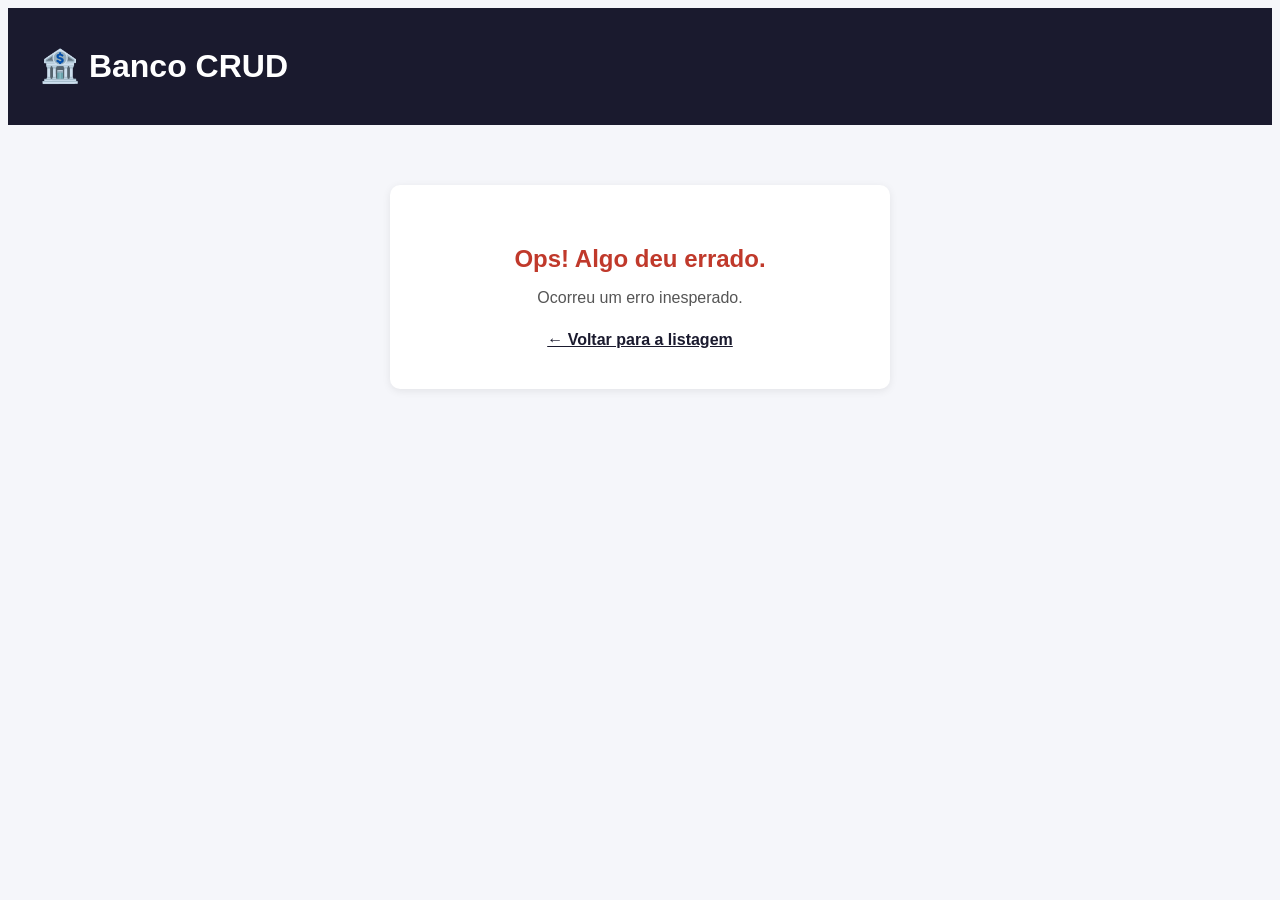
<file: tp-2/banco-web/src/main/resources/templates/erro.html>
<!DOCTYPE html>
<html lang="pt-BR" xmlns:th="http://www.thymeleaf.org">
<head>
    <meta charset="UTF-8"/>
    <title>Erro</title>
    <style>
        body { font-family: Arial, sans-serif; background: #f5f6fa; }
        header { background: #1a1a2e; color: white; padding: 18px 32px; }
        main { max-width: 500px; margin: 60px auto; text-align: center; }
        .caixa-erro {
            background: white;
            border-radius: 10px;
            padding: 40px;
            box-shadow: 0 2px 8px rgba(0,0,0,0.08);
        }
        h2 { color: #c0392b; margin-bottom: 16px; }
        p { color: #555; margin-bottom: 24px; }
        a { color: #1a1a2e; font-weight: bold; }
    </style>
</head>
<body>
<header><h1>🏦 Banco CRUD</h1></header>
<main>
    <div class="caixa-erro" id="pagina-erro">
        <h2>Ops! Algo deu errado.</h2>
        <p th:text="${erro}">Ocorreu um erro inesperado.</p>
        <a href="/contas">← Voltar para a listagem</a>
    </div>
</main>
</body>
</html>
</file>
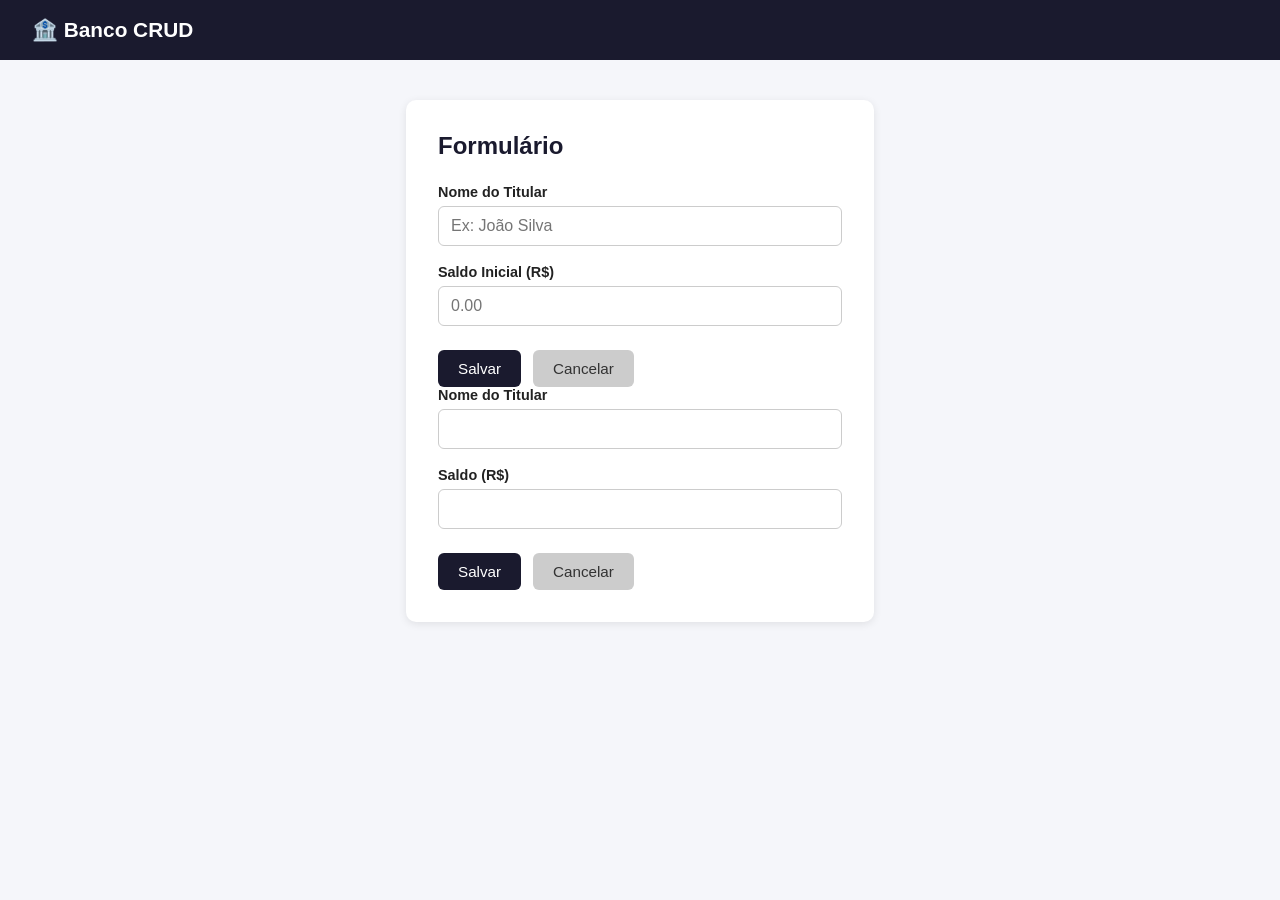
<file: tp-2/banco-web/src/main/resources/templates/contas/formulario.html>
<!DOCTYPE html>
<html lang="pt-BR" xmlns:th="http://www.thymeleaf.org">
<head>
    <meta charset="UTF-8"/>
    <meta name="viewport" content="width=device-width, initial-scale=1.0"/>
    <title th:text="${acao == 'nova'} ? 'Nova Conta' : 'Editar Conta'">Formulário</title>
    <style>
        * { box-sizing: border-box; margin: 0; padding: 0; }
        body { font-family: Arial, sans-serif; background: #f5f6fa; color: #222; }

        header {
            background: #1a1a2e;
            color: white;
            padding: 18px 32px;
        }
        header h1 { font-size: 1.3rem; }

        main { max-width: 500px; margin: 40px auto; padding: 0 16px; }

        .card {
            background: white;
            border-radius: 10px;
            padding: 32px;
            box-shadow: 0 2px 8px rgba(0,0,0,0.09);
        }
        .card h2 { margin-bottom: 24px; color: #1a1a2e; }

        .campo { margin-bottom: 18px; }
        label { display: block; font-size: 0.9rem; font-weight: bold; margin-bottom: 6px; }

        input[type="text"],
        input[type="number"] {
            width: 100%;
            padding: 10px 12px;
            border: 1px solid #ccc;
            border-radius: 6px;
            font-size: 1rem;
        }
        input:focus { outline: none; border-color: #1a1a2e; }

        .erro-campo {
            color: #c0392b;
            font-size: 0.82rem;
            margin-top: 4px;
        }

        .acoes {
            display: flex;
            gap: 12px;
            margin-top: 24px;
        }
        .btn {
            padding: 10px 20px;
            border-radius: 6px;
            font-size: 0.95rem;
            cursor: pointer;
            border: none;
            text-decoration: none;
        }
        .btn-primary { background: #1a1a2e; color: white; }
        .btn-primary:hover { background: #333366; }
        .btn-secundario { background: #ccc; color: #333; }
        .btn-secundario:hover { background: #bbb; }
    </style>
</head>
<body>

<header>
    <h1>🏦 Banco CRUD</h1>
</header>

<main>
    <div class="card">
        <h2 th:text="${acao == 'nova'} ? 'Nova Conta' : 'Editar Conta'">Formulário</h2>

        <!-- Formulário de nova conta -->
        <form th:if="${acao == 'nova'}"
              th:action="@{/contas/nova}"
              th:object="${contaForm}"
              method="post"
              id="form-conta">

            <div class="campo">
                <label for="nome">Nome do Titular</label>
                <input type="text" id="nome" th:field="*{nome}" placeholder="Ex: João Silva"/>
                <span class="erro-campo" th:if="${#fields.hasErrors('nome')}"
                      th:errors="*{nome}" id="erro-nome"></span>
            </div>

            <div class="campo">
                <label for="saldo">Saldo Inicial (R$)</label>
                <input type="number" id="saldo" th:field="*{saldo}"
                       step="0.01" min="0" placeholder="0.00"/>
                <span class="erro-campo" th:if="${#fields.hasErrors('saldo')}"
                      th:errors="*{saldo}" id="erro-saldo"></span>
            </div>

            <div class="acoes">
                <button type="submit" class="btn btn-primary" id="btn-salvar">Salvar</button>
                <a href="/contas" class="btn btn-secundario">Cancelar</a>
            </div>
        </form>

        <!-- Formulário de edição -->
        <form th:if="${acao == 'editar'}"
              th:action="@{/contas/{id}/editar(id=${contaId})}"
              th:object="${contaForm}"
              method="post"
              id="form-conta">

            <div class="campo">
                <label for="nome">Nome do Titular</label>
                <input type="text" id="nome" th:field="*{nome}"/>
                <span class="erro-campo" th:if="${#fields.hasErrors('nome')}"
                      th:errors="*{nome}" id="erro-nome"></span>
            </div>

            <div class="campo">
                <label for="saldo">Saldo (R$)</label>
                <input type="number" id="saldo" th:field="*{saldo}" step="0.01" min="0"/>
                <span class="erro-campo" th:if="${#fields.hasErrors('saldo')}"
                      th:errors="*{saldo}" id="erro-saldo"></span>
            </div>

            <div class="acoes">
                <button type="submit" class="btn btn-primary" id="btn-salvar">Salvar</button>
                <a href="/contas" class="btn btn-secundario">Cancelar</a>
            </div>
        </form>
    </div>
</main>

</body>
</html>
</file>
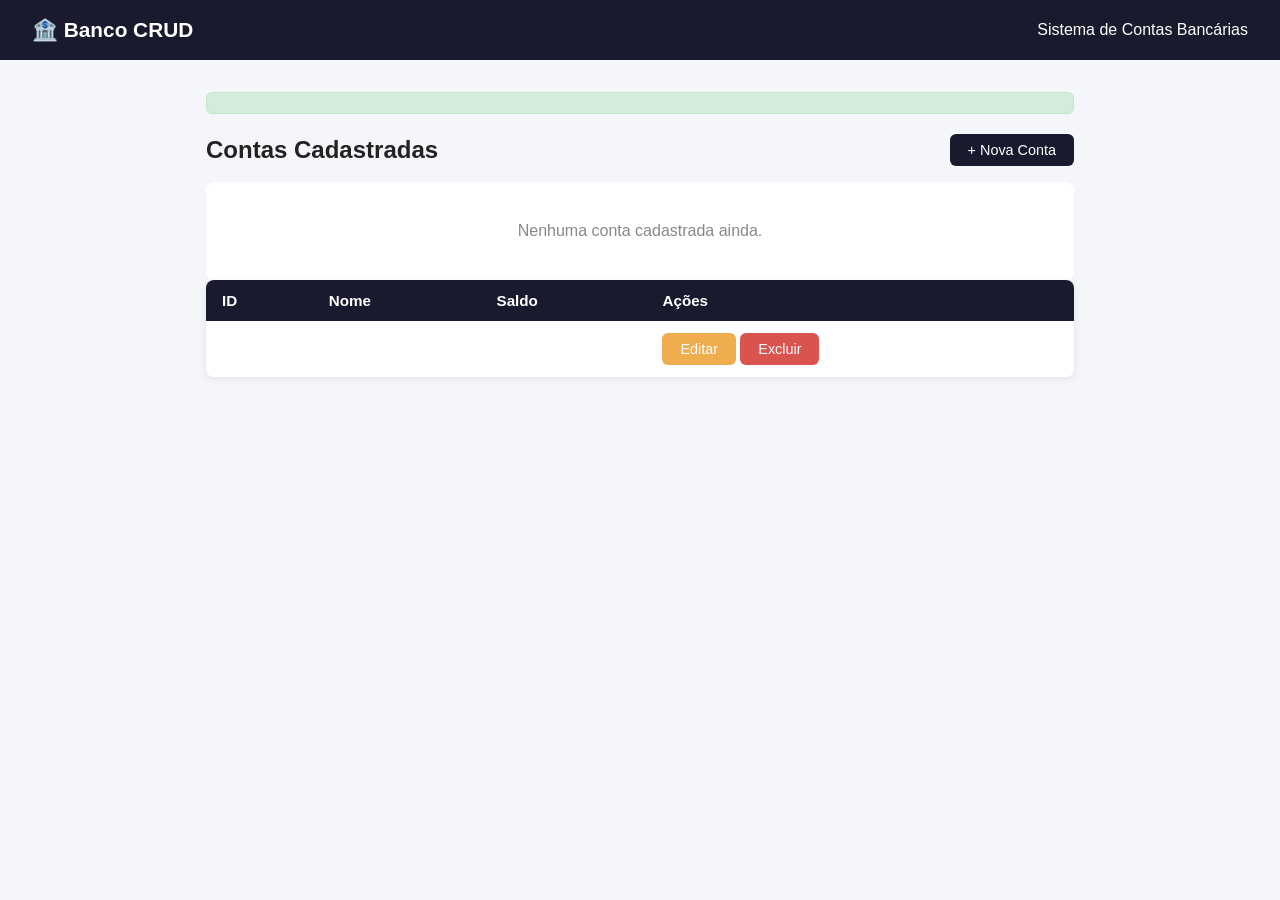
<file: tp-2/banco-web/src/main/resources/templates/contas/lista.html>
<!DOCTYPE html>
<html lang="pt-BR" xmlns:th="http://www.thymeleaf.org">
<head>
    <meta charset="UTF-8"/>
    <meta name="viewport" content="width=device-width, initial-scale=1.0"/>
    <title>Contas Bancárias</title>
    <style>
        * { box-sizing: border-box; margin: 0; padding: 0; }
        body { font-family: Arial, sans-serif; background: #f5f6fa; color: #222; }

        header {
            background: #1a1a2e;
            color: white;
            padding: 18px 32px;
            display: flex;
            justify-content: space-between;
            align-items: center;
        }
        header h1 { font-size: 1.3rem; }

        main { max-width: 900px; margin: 32px auto; padding: 0 16px; }

        .alerta-sucesso {
            background: #d4edda;
            color: #155724;
            border: 1px solid #c3e6cb;
            padding: 10px 16px;
            border-radius: 6px;
            margin-bottom: 20px;
        }

        .btn {
            display: inline-block;
            padding: 8px 18px;
            border-radius: 6px;
            font-size: 0.9rem;
            cursor: pointer;
            border: none;
            text-decoration: none;
        }
        .btn-primary { background: #1a1a2e; color: white; }
        .btn-primary:hover { background: #333366; }
        .btn-editar { background: #f0ad4e; color: white; }
        .btn-editar:hover { background: #ec971f; }
        .btn-excluir { background: #d9534f; color: white; }
        .btn-excluir:hover { background: #c9302c; }

        .topo-lista {
            display: flex;
            justify-content: space-between;
            align-items: center;
            margin-bottom: 16px;
        }

        table {
            width: 100%;
            border-collapse: collapse;
            background: white;
            border-radius: 8px;
            overflow: hidden;
            box-shadow: 0 2px 8px rgba(0,0,0,0.08);
        }
        thead { background: #1a1a2e; color: white; }
        th, td { padding: 12px 16px; text-align: left; font-size: 0.95rem; }
        tbody tr:nth-child(even) { background: #f9f9f9; }
        tbody tr:hover { background: #eef0f8; }

        .sem-contas {
            text-align: center;
            padding: 40px;
            color: #888;
            background: white;
            border-radius: 8px;
        }
    </style>
</head>
<body>

<header>
    <h1>🏦 Banco CRUD</h1>
    <span>Sistema de Contas Bancárias</span>
</header>

<main>
    <div th:if="${sucesso}" class="alerta-sucesso" id="mensagem-sucesso">
        <span th:text="${sucesso}"></span>
    </div>

    <div class="topo-lista">
        <h2>Contas Cadastradas</h2>
        <a href="/contas/nova" class="btn btn-primary" id="btn-nova-conta">+ Nova Conta</a>
    </div>

    <div th:if="${#lists.isEmpty(contas)}" class="sem-contas" id="sem-contas">
        Nenhuma conta cadastrada ainda.
    </div>

    <table th:unless="${#lists.isEmpty(contas)}" id="tabela-contas">
        <thead>
            <tr>
                <th>ID</th>
                <th>Nome</th>
                <th>Saldo</th>
                <th>Ações</th>
            </tr>
        </thead>
        <tbody>
            <tr th:each="conta : ${contas}" th:attr="data-id=${conta.id}">
                <td th:text="${conta.id}"></td>
                <td th:text="${conta.nome}" class="nome-conta"></td>
                <td th:text="${#numbers.formatDecimal(conta.saldo, 1, 2)}" class="saldo-conta"></td>
                <td>
                    <a th:href="@{/contas/{id}/editar(id=${conta.id})}"
                       class="btn btn-editar">Editar</a>

                    <form th:action="@{/contas/{id}/excluir(id=${conta.id})}"
                          method="post" style="display:inline;"
                          onsubmit="return confirm('Confirma a exclusão desta conta?')">
                        <button type="submit" class="btn btn-excluir">Excluir</button>
                    </form>
                </td>
            </tr>
        </tbody>
    </table>
</main>

</body>
</html>
</file>
